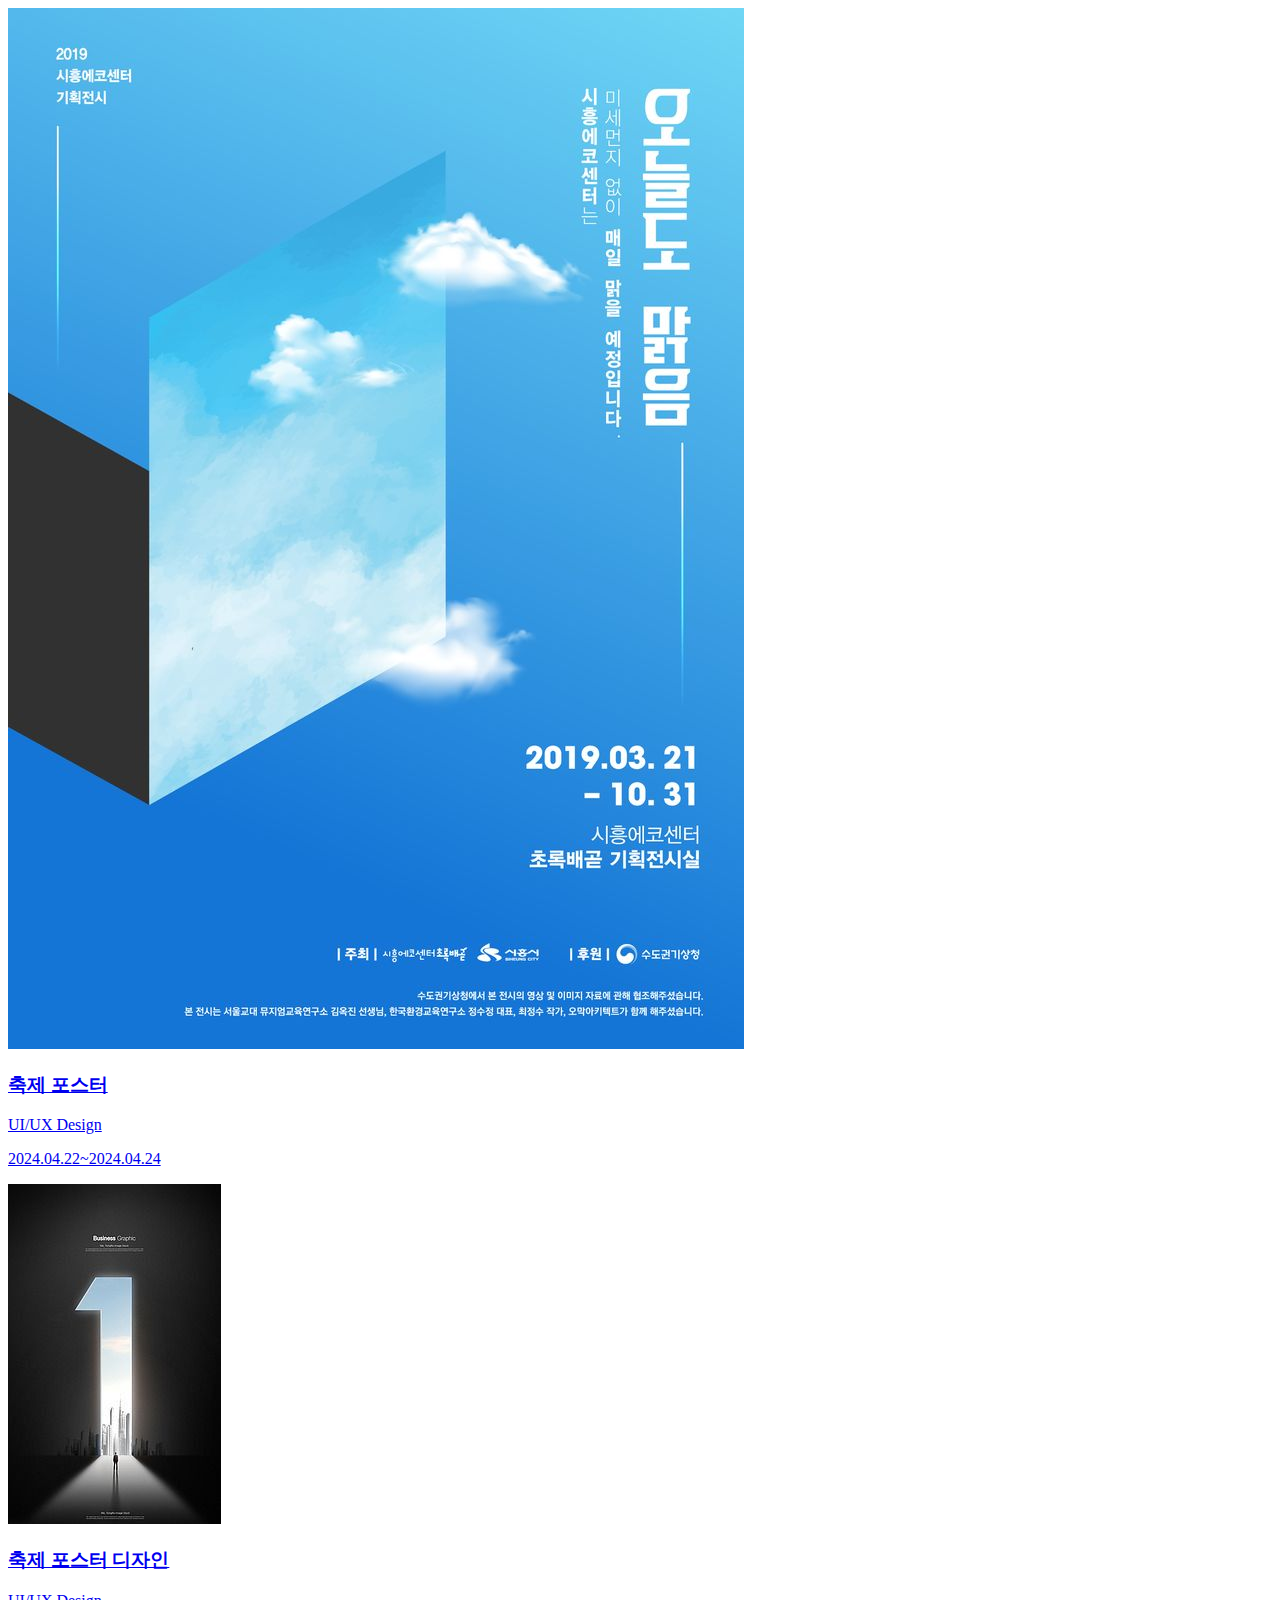
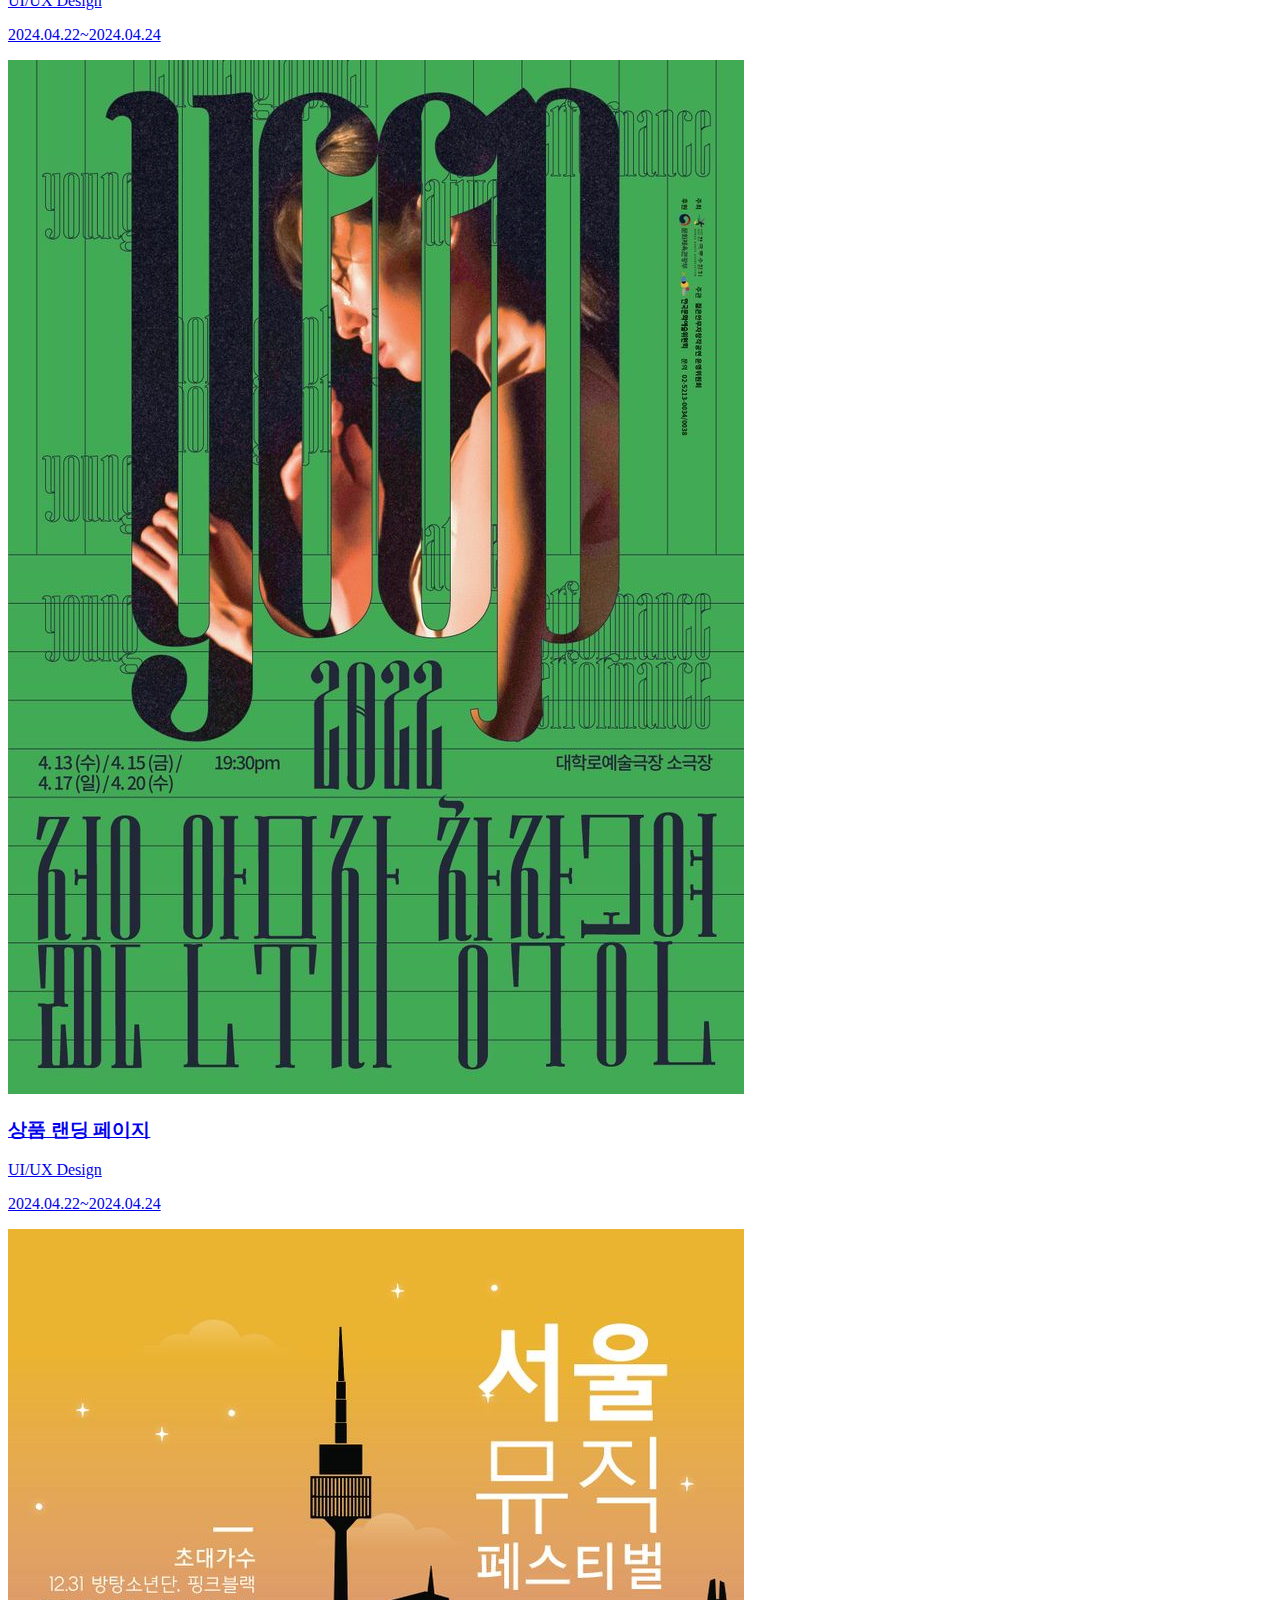
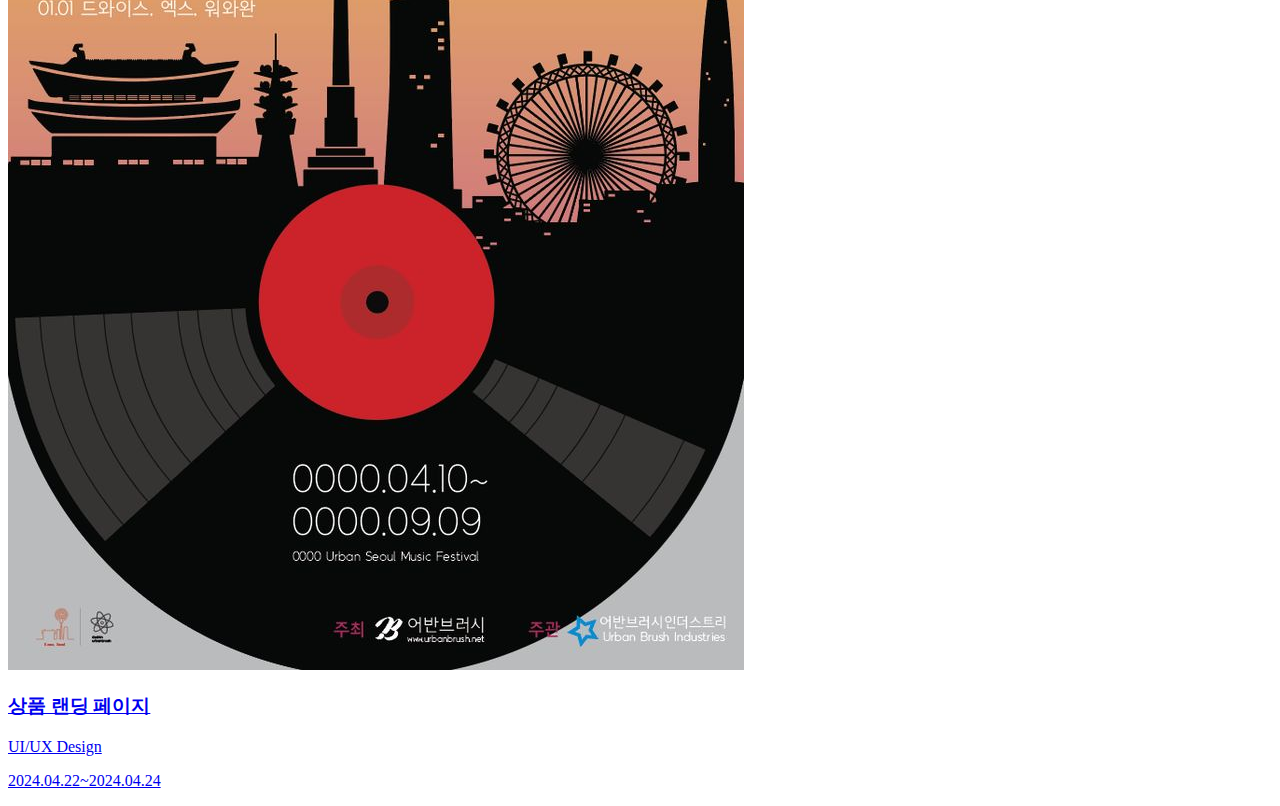
<file: graphics.html>
<!DOCTYPE html>
<html lang="en">
<head>
    <meta charset="UTF-8">
    <meta name="viewport" content="width=device-width, initial-scale=1.0">
    <title>Document</title>
</head>
<body>
    <article class="graph_item">
        <a href="#">
          <div class="img_box">
            <img src="src/img/graphimg_1.jfif" alt="">
          </div>
          <div class="text_box">
            <h3>축제 포스터</h3>
            <div class="info">
              <p>UI/UX Design</p>
              <p>2024.04.22~2024.04.24</p>
            </div>
          </div>
        </a>
      </article>
      <article class="graph_item">
        <a href="#">
          <div class="img_box">
            <img src="src/img/graphimg_2.jfif" alt="">
          </div>
          <div class="text_box">
            <h3>축제 포스터 디자인</h3>
            <div class="info">
              <p>UI/UX Design</p>
              <p>2024.04.22~2024.04.24</p>
            </div>
          </div>
        </a>
      </article>
      <article class="graph_item">
        <a href="#">
          <div class="img_box">
            <img src="src/img/graphimg_3.jfif" alt="">
          </div>
          <div class="text_box">
            <h3>상품 랜딩 페이지</h3>
            <div class="info">
              <p>UI/UX Design</p>
              <p>2024.04.22~2024.04.24</p>
            </div>
          </div>
        </a>
      </article>
      <article class="graph_item">
        <a href="#">
          <div class="img_box">
            <img src="src/img/graphimg_4.jfif" alt="">
          </div>
          <div class="text_box">
            <h3>상품 랜딩 페이지</h3>
            <div class="info">
              <p>UI/UX Design</p>
              <p>2024.04.22~2024.04.24</p>
            </div>
          </div>
        </a>
      </article>
</body>
</html>
</file>
